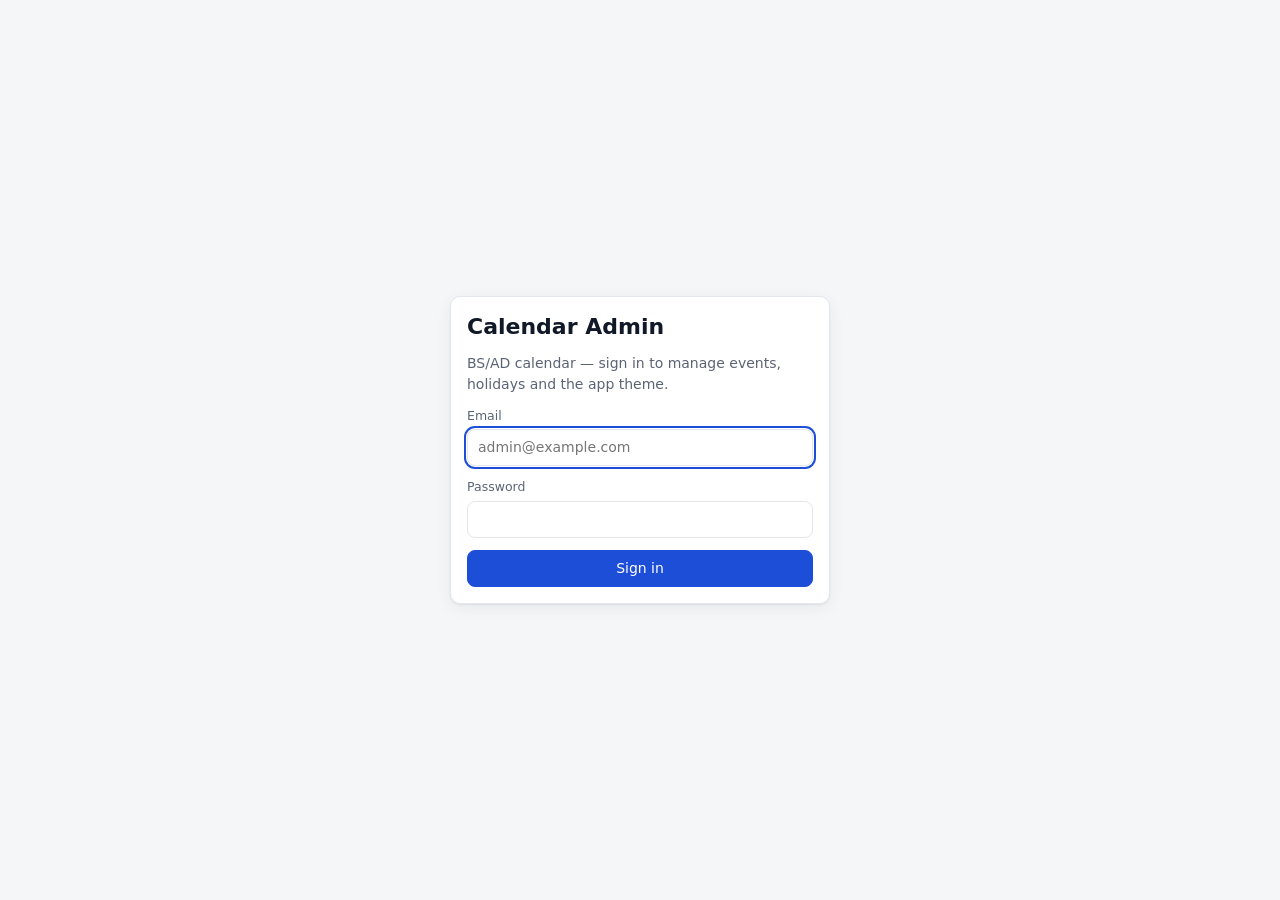
<file: web/admin/index.html>
<!doctype html>
<html lang="en">
<head>
  <meta charset="utf-8">
  <meta name="viewport" content="width=device-width, initial-scale=1">
  <meta name="robots" content="noindex, nofollow">
  <title>Calendar Admin</title>
  <link rel="stylesheet" href="style.css">
  <script src="app.js" defer></script>
</head>
<body>
  <div id="root"><p class="empty">Loading…</p></div>
  <div class="toasts" id="toasts" aria-live="polite"></div>
  <noscript><p class="empty">This dashboard needs JavaScript.</p></noscript>
</body>
</html>
</file>
<file: web/admin/style.css>
:root {
  --bg: #f5f6f8;
  --surface: #ffffff;
  --surface-2: #f0f2f5;
  --text: #111827;
  --muted: #5b6474;
  --border: #e3e6eb;
  --primary: #1d4ed8;
  --primary-soft: #e6edfd;
  --on-primary: #ffffff;
  --danger: #b91c1c;
  --danger-soft: #fdecec;
  --ok: #047857;
  --ok-soft: #e3f5ee;
  --warn: #a15c07;
  --warn-soft: #fdf3e2;
  --shadow: 0 1px 2px rgba(16, 24, 40, .06), 0 4px 16px rgba(16, 24, 40, .06);
  --radius: 10px;
  color-scheme: light;
}
@media (prefers-color-scheme: dark) {
  :root:not([data-theme="light"]) {
    --bg: #0c1017; --surface: #141a24; --surface-2: #1b2330; --text: #eef1f5; --muted: #9aa4b2;
    --border: #273041; --primary: #6ea8ff; --primary-soft: #1a2a45; --on-primary: #0c1017;
    --danger: #f87171; --danger-soft: #3a1c1f; --ok: #34d399; --ok-soft: #10302a; --warn: #fbbf24; --warn-soft: #3a2e12;
    --shadow: 0 1px 2px rgba(0, 0, 0, .4), 0 4px 16px rgba(0, 0, 0, .3);
    color-scheme: dark;
  }
}
:root[data-theme="dark"] {
  --bg: #0c1017; --surface: #141a24; --surface-2: #1b2330; --text: #eef1f5; --muted: #9aa4b2;
  --border: #273041; --primary: #6ea8ff; --primary-soft: #1a2a45; --on-primary: #0c1017;
  --danger: #f87171; --danger-soft: #3a1c1f; --ok: #34d399; --ok-soft: #10302a; --warn: #fbbf24; --warn-soft: #3a2e12;
  --shadow: 0 1px 2px rgba(0, 0, 0, .4), 0 4px 16px rgba(0, 0, 0, .3);
  color-scheme: dark;
}

* { box-sizing: border-box; }
html, body { margin: 0; }
body {
  background: var(--bg);
  color: var(--text);
  font: 14px/1.5 system-ui, -apple-system, "Segoe UI", Roboto, "Noto Sans", "Noto Sans Devanagari", sans-serif;
}
a { color: var(--primary); }
h1, h2, h3 { margin: 0 0 12px; line-height: 1.25; }
h1 { font-size: 22px; }
h2 { font-size: 17px; }
h3 { font-size: 15px; }
p { margin: 0 0 10px; }
code, pre, .mono { font-family: ui-monospace, SFMono-Regular, Consolas, monospace; font-size: 12.5px; }
pre { background: var(--surface-2); padding: 10px; border-radius: 8px; overflow: auto; max-height: 360px; margin: 0; white-space: pre-wrap; word-break: break-word; }
.hidden { display: none !important; }
.muted { color: var(--muted); }
.small { font-size: 12.5px; }
.row { display: flex; gap: 8px; align-items: center; flex-wrap: wrap; }
.row.end { justify-content: flex-end; }
.row.between { justify-content: space-between; }
.grow { flex: 1; }
.stack > * + * { margin-top: 12px; }

/* Layout */
.app { display: grid; grid-template-columns: 220px 1fr; min-height: 100vh; }
.side {
  background: var(--surface); border-right: 1px solid var(--border); padding: 16px 12px;
  position: sticky; top: 0; height: 100vh; overflow: auto;
}
.brand { font-weight: 700; font-size: 15px; padding: 4px 8px 16px; }
.brand small { display: block; font-weight: 400; color: var(--muted); font-size: 12px; }
.nav a {
  display: block; padding: 8px 10px; border-radius: 8px; color: var(--text); text-decoration: none; margin-bottom: 2px;
}
.nav a:hover { background: var(--surface-2); }
.nav a.active { background: var(--primary-soft); color: var(--primary); font-weight: 600; }
.nav .group { font-size: 11px; text-transform: uppercase; letter-spacing: .06em; color: var(--muted); padding: 14px 10px 4px; }
.main { min-width: 0; }
.topbar {
  display: flex; align-items: center; justify-content: space-between; gap: 12px;
  padding: 12px 24px; background: var(--surface); border-bottom: 1px solid var(--border); position: sticky; top: 0; z-index: 5;
}
.menu-btn { display: none; }
.content { padding: 24px; max-width: 1280px; }
@media (max-width: 860px) {
  .app { grid-template-columns: 1fr; }
  .side { position: fixed; z-index: 20; width: 240px; left: -260px; transition: left .2s; box-shadow: var(--shadow); }
  .side.open { left: 0; }
  .menu-btn { display: inline-flex; }
  .content { padding: 16px; }
  .topbar { padding: 10px 16px; }
}

/* Cards */
.card { background: var(--surface); border: 1px solid var(--border); border-radius: var(--radius); padding: 16px; box-shadow: var(--shadow); }
.cards { display: grid; grid-template-columns: repeat(auto-fill, minmax(220px, 1fr)); gap: 12px; }
.stat .label { color: var(--muted); font-size: 12.5px; }
.stat .value { font-size: 22px; font-weight: 700; margin-top: 2px; }
.stat.warn { border-color: var(--warn); }
.stat.bad { border-color: var(--danger); }

/* Buttons and inputs */
button, .btn {
  font: inherit; border: 1px solid var(--border); background: var(--surface); color: var(--text);
  padding: 7px 12px; border-radius: 8px; cursor: pointer; display: inline-flex; align-items: center; gap: 6px; white-space: nowrap;
}
button:hover { background: var(--surface-2); }
button:disabled { opacity: .5; cursor: not-allowed; }
button.primary { background: var(--primary); border-color: var(--primary); color: var(--on-primary); }
button.primary:hover { filter: brightness(1.08); }
button.danger { color: var(--danger); border-color: var(--danger); }
button.danger:hover { background: var(--danger-soft); }
button.ghost { border-color: transparent; background: transparent; }
button.sm { padding: 4px 8px; font-size: 12.5px; }
input, select, textarea {
  font: inherit; color: var(--text); background: var(--surface); border: 1px solid var(--border);
  border-radius: 8px; padding: 7px 10px; width: 100%; min-width: 0;
}
input[type="checkbox"], input[type="radio"] { width: auto; }
input[type="color"] { padding: 2px; width: 44px; height: 32px; }
textarea { min-height: 90px; resize: vertical; }
textarea.code { font-family: ui-monospace, SFMono-Regular, Consolas, monospace; font-size: 12.5px; min-height: 320px; }
input:focus, select:focus, textarea:focus, button:focus-visible { outline: 2px solid var(--primary); outline-offset: 1px; }
label.field { display: block; }
label.field > span { display: block; font-size: 12.5px; color: var(--muted); margin-bottom: 4px; }
.grid2 { display: grid; grid-template-columns: 1fr 1fr; gap: 12px; }
.grid3 { display: grid; grid-template-columns: repeat(3, 1fr); gap: 12px; }
.grid4 { display: grid; grid-template-columns: repeat(4, 1fr); gap: 12px; }
@media (max-width: 700px) { .grid2, .grid3, .grid4 { grid-template-columns: 1fr; } }
.check { display: inline-flex; gap: 6px; align-items: center; cursor: pointer; }
.hint { font-size: 12px; color: var(--muted); margin-top: 3px; }
.filters { display: grid; grid-template-columns: repeat(auto-fill, minmax(150px, 1fr)); gap: 8px; margin-bottom: 12px; }

/* Tables */
.table-wrap { overflow-x: auto; background: var(--surface); border: 1px solid var(--border); border-radius: var(--radius); }
table { width: 100%; border-collapse: collapse; }
th, td { text-align: left; padding: 9px 12px; border-bottom: 1px solid var(--border); vertical-align: top; }
th { font-size: 12px; text-transform: uppercase; letter-spacing: .04em; color: var(--muted); background: var(--surface-2); white-space: nowrap; }
tr:last-child td { border-bottom: 0; }
td.actions { white-space: nowrap; text-align: right; }
td.actions button + button { margin-left: 4px; }
.empty { padding: 28px; text-align: center; color: var(--muted); }

/* Badges */
.badge { display: inline-block; font-size: 11.5px; font-weight: 600; padding: 2px 8px; border-radius: 99px; background: var(--surface-2); color: var(--muted); white-space: nowrap; }
.badge.ok { background: var(--ok-soft); color: var(--ok); }
.badge.warn { background: var(--warn-soft); color: var(--warn); }
.badge.bad { background: var(--danger-soft); color: var(--danger); }
.badge.info { background: var(--primary-soft); color: var(--primary); }
.swatch { display: inline-block; width: 14px; height: 14px; border-radius: 4px; border: 1px solid var(--border); vertical-align: -2px; }

/* Alerts, toasts, modals */
.alert { padding: 10px 12px; border-radius: 8px; background: var(--surface-2); border-left: 3px solid var(--muted); }
.alert.bad { background: var(--danger-soft); border-color: var(--danger); }
.alert.warn { background: var(--warn-soft); border-color: var(--warn); }
.alert.ok { background: var(--ok-soft); border-color: var(--ok); }
.alert ul { margin: 6px 0 0; padding-left: 18px; }
.toasts { position: fixed; right: 16px; bottom: 16px; z-index: 100; display: flex; flex-direction: column; gap: 8px; max-width: min(420px, calc(100vw - 32px)); }
.toast { background: var(--surface); border: 1px solid var(--border); border-left: 4px solid var(--primary); border-radius: 8px; padding: 10px 12px; box-shadow: var(--shadow); }
.toast.bad { border-left-color: var(--danger); }
.toast.ok { border-left-color: var(--ok); }
.modal-back { position: fixed; inset: 0; background: rgba(0, 0, 0, .45); z-index: 50; display: flex; align-items: flex-start; justify-content: center; padding: 40px 16px; overflow: auto; }
.modal { background: var(--surface); border-radius: 12px; width: 100%; max-width: 640px; box-shadow: var(--shadow); border: 1px solid var(--border); }
.modal.wide { max-width: 1100px; }
.modal header { display: flex; justify-content: space-between; align-items: center; padding: 14px 18px; border-bottom: 1px solid var(--border); }
.modal header h2 { margin: 0; }
.modal .body { padding: 18px; }
.modal footer { display: flex; justify-content: flex-end; gap: 8px; padding: 12px 18px; border-top: 1px solid var(--border); flex-wrap: wrap; }
.secret { font-family: ui-monospace, Consolas, monospace; background: var(--surface-2); padding: 10px; border-radius: 8px; word-break: break-all; user-select: all; }

/* Login */
.login { min-height: 100vh; display: flex; align-items: center; justify-content: center; padding: 16px; }
.login .card { width: 100%; max-width: 380px; }

/* Calendar */
.cal-head { display: flex; align-items: center; justify-content: space-between; gap: 8px; flex-wrap: wrap; margin-bottom: 12px; }
.cal-title { font-size: 18px; font-weight: 700; }
.cal-title small { display: block; font-size: 12.5px; font-weight: 400; color: var(--muted); }
.seg { display: inline-flex; border: 1px solid var(--border); border-radius: 8px; overflow: hidden; }
.seg button { border: 0; border-radius: 0; }
.seg button.on { background: var(--primary); color: var(--on-primary); }
.cal { display: grid; grid-template-columns: repeat(7, minmax(0, 1fr)); background: var(--border); gap: 1px; border: 1px solid var(--border); border-radius: var(--radius); overflow: hidden; }
.cal .dow { background: var(--surface-2); padding: 6px; font-size: 12px; font-weight: 600; color: var(--muted); text-align: center; }
.cal .cell { background: var(--surface); min-height: 104px; padding: 4px 5px; cursor: pointer; min-width: 0; }
.cal .cell:hover { background: var(--surface-2); }
.cal .cell.out { opacity: .45; }
.cal .cell .num { display: flex; justify-content: space-between; align-items: baseline; font-weight: 600; }
.cal .cell .num small { font-weight: 400; color: var(--muted); font-size: 11px; }
.cal .cell.today .num > span:first-child { background: var(--primary); color: var(--on-primary); border-radius: 99px; padding: 0 7px; }
.cal .cell.holiday .num > span:first-child, .cal .cell.weekend .num > span:first-child { color: var(--danger); }
.cal .cell.today.holiday .num > span:first-child, .cal .cell.today.weekend .num > span:first-child { color: var(--on-primary); }
.chip { display: block; font-size: 11.5px; padding: 1px 6px; border-radius: 5px; margin-top: 3px; overflow: hidden; text-overflow: ellipsis; white-space: nowrap; color: #fff; }
.chip.draft { background: transparent !important; border: 1px dashed currentColor; }
.chip.archived { opacity: .55; text-decoration: line-through; }
.legend { display: flex; gap: 14px; flex-wrap: wrap; margin-top: 10px; font-size: 12.5px; color: var(--muted); }
@media (max-width: 700px) {
  .cal .cell { min-height: 64px; }
  .chip { font-size: 0; height: 6px; padding: 0; }
}

/* UI config editor */
.editor { display: grid; grid-template-columns: minmax(0, 1fr) 340px; gap: 16px; }
@media (max-width: 960px) { .editor { grid-template-columns: 1fr; } }
.palette { display: grid; grid-template-columns: repeat(2, 1fr); gap: 6px 12px; }
.palette label { display: flex; align-items: center; gap: 8px; font-size: 12.5px; }
.palette input[type="text"] { width: 90px; font-family: ui-monospace, Consolas, monospace; font-size: 12px; padding: 4px 6px; }
.preview { border-radius: 12px; padding: 12px; border: 1px solid; }
.preview .pv-head { display: flex; justify-content: space-between; font-weight: 700; margin-bottom: 8px; }
.preview .pv-grid { display: grid; grid-template-columns: repeat(7, 1fr); gap: 3px; text-align: center; font-size: 12px; }
.preview .pv-grid span { padding: 4px 0; }
.preview .pv-btn { margin-top: 10px; text-align: center; padding: 7px; font-weight: 600; }
.tabs { display: flex; gap: 4px; border-bottom: 1px solid var(--border); margin-bottom: 12px; flex-wrap: wrap; }
.tabs button { border: 0; border-bottom: 2px solid transparent; border-radius: 0; background: transparent; }
.tabs button.on { border-bottom-color: var(--primary); color: var(--primary); font-weight: 600; }
.days-grid { display: grid; grid-template-columns: repeat(6, 1fr); gap: 6px; }
@media (max-width: 700px) { .days-grid { grid-template-columns: repeat(4, 1fr); } }
</file>
